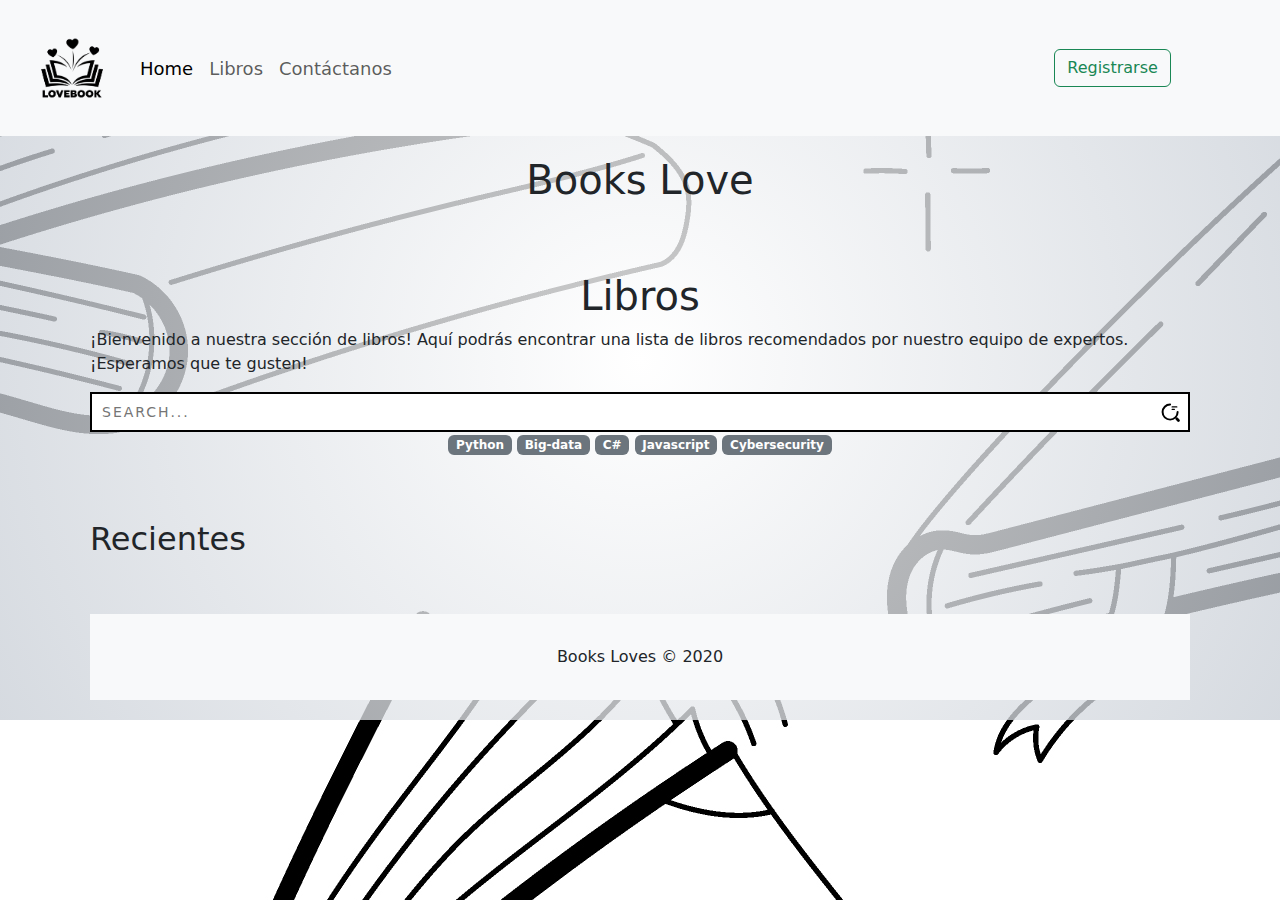
<file: pages/libros.html>
<!DOCTYPE html>
<html lang="es">
<head>
    <meta charset="UTF-8">
    <meta name="viewport" content="width=device-width, initial-scale=1.0">
    <title>Libros</title>
    <link href="https://cdn.jsdelivr.net/npm/bootstrap@5.3.3/dist/css/bootstrap.min.css" rel="stylesheet" integrity="sha384-QWTKZyjpPEjISv5WaRU9OFeRpok6YctnYmDr5pNlyT2bRjXh0JMhjY6hW+ALEwIH" crossorigin="anonymous">
    <script src="https://cdn.jsdelivr.net/npm/bootstrap@5.3.3/dist/js/bootstrap.bundle.min.js" integrity="sha384-YvpcrYf0tY3lHB60NNkmXc5s9fDVZLESaAA55NDzOxhy9GkcIdslK1eN7N6jIeHz" crossorigin="anonymous"></script>
    <link rel="stylesheet" href="https://cdnjs.cloudflare.com/ajax/libs/font-awesome/6.7.2/css/all.min.css" integrity="sha512-Evv84Mr4kqVGRNSgIGL/F/aIDqQb7xQ2vcrdIwxfjThSH8CSR7PBEakCr51Ck+w+/U6swU2Im1vVX0SVk9ABhg==" crossorigin="anonymous" referrerpolicy="no-referrer" />
    <link rel="stylesheet" href="../assets/css/libros.css">
</head>
<body>

    <header>
        <!-- barra de navegación -->
        <nav class="navbar navbar-expand-lg bg-body-tertiary">
          <div class="container-fluid">
            <img src="../assets/img/PNG/booksLoveLogo.png" height="120" alt="Books Love Logo">
            <button class="navbar-toggler" type="button" data-bs-toggle="collapse" data-bs-target="#navbarSupportedContent" aria-controls="navbarSupportedContent" aria-expanded="false" aria-label="Toggle navigation">
              <span class="navbar-toggler-icon"></span>
            </button>
            <div class="collapse navbar-collapse" id="navbarSupportedContent">
              <ul class="navbar-nav me-auto mb-2 mb-lg-0">
                <li class="nav-item">
                  <a class="nav-link active" aria-current="page" href="../index.html">Home</a>
                </li>
                <li class="nav-item">
                  <a class="nav-link" href="./libros.html">Libros</a>
                </li>
                <li class="nav-item">
                  <a class="nav-link" href="./contacto.html">Contáctanos</a>
                </li>
                <li class="nav-item" id="blog_link">
                    <a class="nav-link" href="./blog.html">Blog</a>
                </li>
              </ul>

              <div id="nav_login">
                <a href="./auth/login.html">
                    <button type="button" id="" class="btn btn-outline-success" data-bs-toggle="modal" data-bs-target="#exampleModal">
                    <span id="login_text">
                        Iniciar Sesión
                    </span>
                    
                    <span id="register_text">
                    Registrarse
                    </span>
                    </button>
                </a>

            

            </div>

            <div id="logout_menu" class="d-flex">
                <div class="dropdown">
                    <button class="btn btn-secondary dropdown-toggle" type="button" data-bs-toggle="dropdown" aria-expanded="false">
                        <i class="fa-solid fa-user"></i>
                        <span id="username_dropdown">user</span>
                    </button>
                    <ul class="dropdown-menu">
                      <li><button class="dropdown-item" type="button"> <i class="fa-solid fa-eye"></i> Ver perfil</button></li>
                      <li><a href="./mis_libros.html"><button class="dropdown-item" type="button"> <i class="fa-solid fa-book"></i> Mis libros </button></li></a>
                      <li>                <button class="dropdown-item" type="button" id="logout_button" class="btn">
                        Cerrar Sesión
                      </button></li>
                    </ul>
                  </div>


              </div>
          </div>
        </nav>
      </header>

    <div id="title">
        <h1 class="text-center">Books Love</h1>
    </div>

    <div class="titles-container container mt-5">
        <h1>Libros</h1>
        <p>¡Bienvenido a nuestra sección de libros! Aquí podrás encontrar una lista de libros recomendados por nuestro equipo de expertos. ¡Esperamos que te gusten!</p>
        
      
        <div class="search">
          <div class="input-container">
            <input type="text" name="text" class="input" id="search-input" placeholder="search...">
            <span class="icon"> 
              <svg width="19px" height="19px" viewBox="0 0 24 24" fill="none" xmlns="http://www.w3.org/2000/svg"><g id="SVGRepo_bgCarrier" stroke-width="0"></g><g id="SVGRepo_tracerCarrier" stroke-linecap="round" stroke-linejoin="round"></g><g id="SVGRepo_iconCarrier"> <path opacity="1" d="M14 5H20" stroke="#000" stroke-width="1.5" stroke-linecap="round" stroke-linejoin="round"></path> <path opacity="1" d="M14 8H17" stroke="#000" stroke-width="1.5" stroke-linecap="round" stroke-linejoin="round"></path> <path d="M21 11.5C21 16.75 16.75 21 11.5 21C6.25 21 2 16.75 2 11.5C2 6.25 6.25 2 11.5 2" stroke="#000" stroke-width="2.5" stroke-linecap="round" stroke-linejoin="round"></path> <path opacity="1" d="M22 22L20 20" stroke="#000" stroke-width="3.5" stroke-linecap="round" stroke-linejoin="round"></path> </g></svg>
            </span>
          </div>
          </div>

          <div class="badges-to-categories">
            <span class="badge text-bg-secondary">Python</span>
            <span class="badge text-bg-secondary">Big-data</span>
            <span class="badge text-bg-secondary">C#</span>
            <span class="badge text-bg-secondary">Javascript</span>
            <span class="badge text-bg-secondary">Cybersecurity</span>
          </div>

      </div>



    


    <div class="container mt-4">

        <div class="row">
            <div class="col-md-4">
                <div class="title">
                    <h2>Recientes</h2>
                </div>

        </div>

        <div class="row" id="book-list"></div>
            <div class="slider">
                <div class="book-list">
          
            </div>
        </div>
    </div>


    <footer class="bg-light text-center py-3 mt-5">
        <p>Books Loves &copy; 2020</p>
    </footer>

    <script src="https://cdn.jsdelivr.net/npm/@popperjs/core@2.11.8/dist/umd/popper.min.js" integrity="sha384-I7E8VVD/ismYTF4hNIPjVp/Zjvgyol6VFvRkX/vR+Vc4jQkC+hVqc2pM8ODewa9r" crossorigin="anonymous"></script>
    <script src="https://cdn.jsdelivr.net/npm/bootstrap@5.3.3/dist/js/bootstrap.min.js" integrity="sha384-0pUGZvbkm6XF6gxjEnlmuGrJXVbNuzT9qBBavbLwCsOGabYfZo0T0to5eqruptLy" crossorigin="anonymous"></script>
    <script src="https://cdn.jsdelivr.net/npm/@popperjs/core@2.11.8/dist/umd/popper.min.js" integrity="sha384-I7E8VVD/ismYTF4hNIPjVp/Zjvgyol6VFvRkX/vR+Vc4jQkC+hVqc2pM8ODewa9r" crossorigin="anonymous"></script>
    <script src="https://cdn.jsdelivr.net/npm/bootstrap@5.3.3/dist/js/bootstrap.min.js" integrity="sha384-0pUGZvbkm6XF6gxjEnlmuGrJXVbNuzT9qBBavbLwCsOGabYfZo0T0to5eqruptLy" crossorigin="anonymous"></script>
    <script src="../assets/js/get_books.js"></script>
    <script src="../assets/js/nav.js"></script>
</body>
</html>
</file>
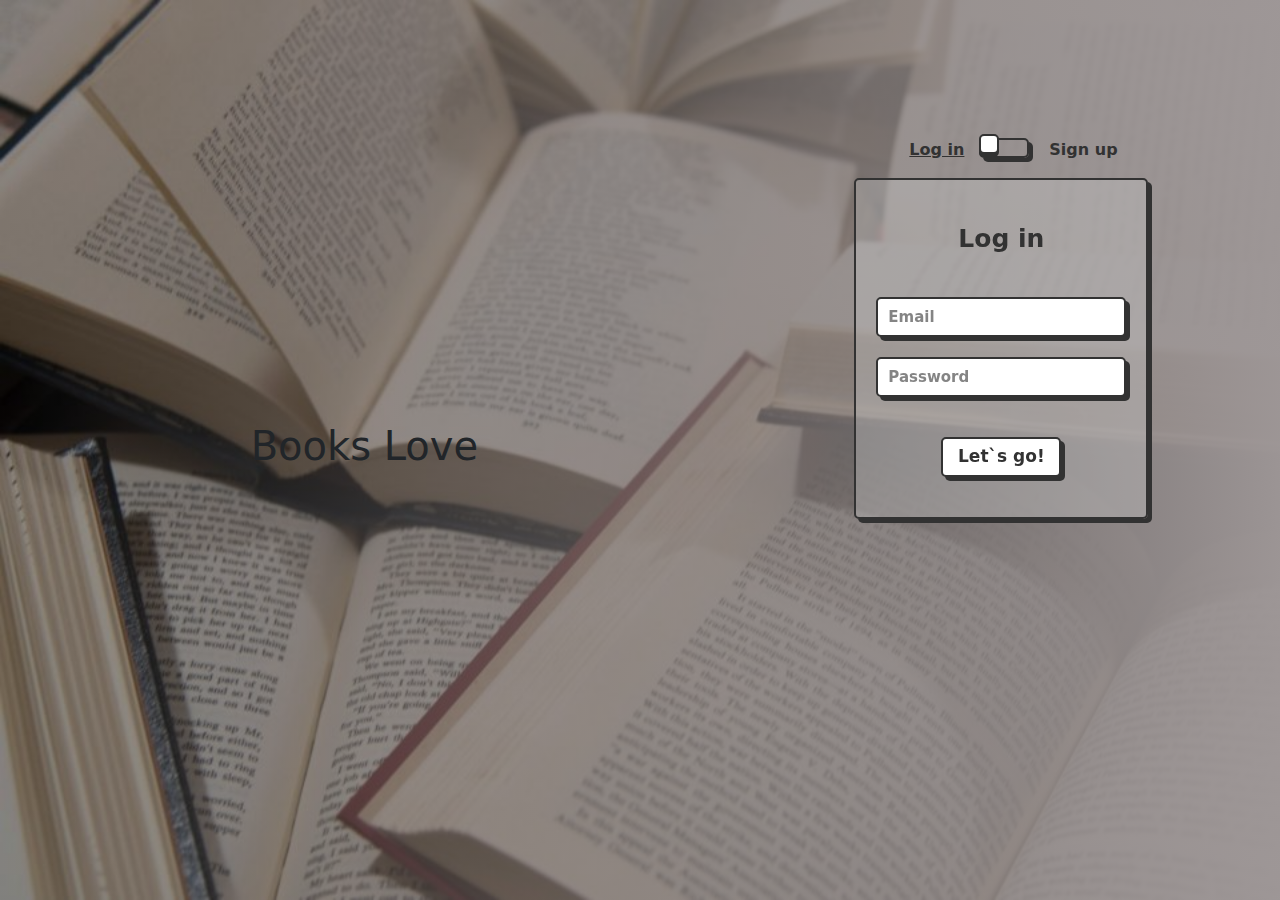
<file: pages/auth/login.html>
<!DOCTYPE html>
<html lang="en">
<head>
    <meta charset="UTF-8">
    <meta name="viewport" content="width=device-width, initial-scale=1.0">
    <link href="https://cdn.jsdelivr.net/npm/bootstrap@5.3.3/dist/css/bootstrap.min.css" rel="stylesheet" integrity="sha384-QWTKZyjpPEjISv5WaRU9OFeRpok6YctnYmDr5pNlyT2bRjXh0JMhjY6hW+ALEwIH" crossorigin="anonymous">
    <script src="https://cdn.jsdelivr.net/npm/bootstrap@5.3.3/dist/js/bootstrap.bundle.min.js" integrity="sha384-YvpcrYf0tY3lHB60NNkmXc5s9fDVZLESaAA55NDzOxhy9GkcIdslK1eN7N6jIeHz" crossorigin="anonymous"></script>
    <link rel="stylesheet" href="../../assets/css/login.css"> 
    <title>Iniciar sesión</title>
</head>
<body>
   <div id="title">
      <h1 class="text-center">Books Love</h1>
   </div>

   <div class="alert alert-success" role="alert" id="alert_success"> 
      Inicio de sesion exitoso!
    </div>

    <div class="alert alert-danger" role="alert" id="alert_error"> 
      Problema al iniciar sesion. Intente de nuevo.
    </div>



<div id="form">
   <div class="wrapper">
      <div class="card-switch">
          <label class="switch">
             <input type="checkbox" class="toggle">
             <span class="slider"></span>
             <span class="card-side"></span>
             <div class="flip-card__inner">
                <div class="flip-card__front">
                   <div class="title">Log in</div>
                   <form class="flip-card__form" action="">
                      <input class="flip-card__input" id="sign_email" required name="email" placeholder="Email" type="email">
                      <input class="flip-card__input"id="sign_password" required name="password" placeholder="Password" type="password">
                      <button class="flip-card__btn" id="sign_button">Let`s go!</button>
                   </form>
                </div>
                <div class="flip-card__back">
                   <div class="title">Sign up</div>
                   <form class="flip-card__form" action="">
                      <input class="flip-card__input"  required placeholder="Name" type="name" id="sup_name">
                      <input class="flip-card__input" required  placeholder="Username" name="username" type="text" id="sup_username">
                      <input class="flip-card__input" required  name="email" placeholder="Email" type="email" id="sup_email">
                      <input class="flip-card__input" required  type="tel" placeholder="Telefono" name="telefono" id="sup_phone">
                      <input class="flip-card__input" required  name="password" placeholder="Password" type="password" id="sup_password">
                      <button class="flip-card__btn" id="submit">Confirm!</button>
                   </form>
                </div>
             </div>
          </label>
      </div>   
  </div>
  
</div>

<audio id="sound-notification" src="../../assets/sounds/notification.mp3"></audio>

<script src="auth.js"></script>
</body>
</html>
</file>
<file: assets/css/libros.css>
body {
    background: radial-gradient(circle, rgba(255, 255, 255, 0.801) 0%, rgba(200, 206, 214, 0.753) 100%),url(../img/2111.w039.n003.23B.p1.23.jpg);
    background-repeat: no-repeat;

}
  
header {
    width: 100%;
}
  
.navbar {
    width: 100%;
    margin-bottom: 20px;
}
  
.nav-link {
    font-size: 18px;
}

.texts{
    /* font-size: 18px; */
    display: flex;
    justify-content: space-between;
    align-items: center;
    flex-direction: column;
    align-content: center;
}

.card-body{
    display: flex;
    justify-content: space-between;
    align-items: center;
    flex-direction: row;
    align-content: center;
}

.card-like{
    width: 100px;
}

.card-footer{
    display: flex;
    width: 100%;
    justify-content: space-evenly;
    align-items: center;
    /* align-content: center; */
    flex-direction: row;
    height: 10%;
}
  
footer {
    background-color: #f8f9fa;
}
  
footer p {
    margin: 0;
    padding: 15px 0;
    font-size: 16px;
}
  
.container {
    padding: 20px;
}

#book-list{
    display: grid;
    grid-template-columns: repeat(auto-fill, minmax(400px, 1fr));
    gap: 20px;
}

.card {
    display: block;
    position: relative;
    background-color: #f2f8f9;
    border-radius: 10px;
    padding: 2em 1.2em;
    margin: 12px;
    height: fit-content;
    text-decoration: none;
    z-index: 0;
    overflow: hidden;
    background: linear-gradient(to bottom, #c3e6ec, #a7d1d9);
    font-family: Arial, Helvetica, sans-serif;
}

.card img {
    width: 100%;
    height: 50%;
    object-fit: cover;
    border-radius: 10px;
}

.rating {
    display: inline-block;
  }
  
  .rating input {
    display: none;
  }
  
  .rating label {
    float: right;
    cursor: pointer;
    transition: color 0.3s;
  }
  
  .rating label:before {
    content: "\2605";
    font-size: 30px;
  }
  
  .rating input:checked ~ label,
  .rating label:hover,
  .rating label:hover ~ label {
    color: #ffd700;
    transition: color 0.3s;
  }

.heart-container {
    --heart-color: rgb(255, 91, 91);
    position: relative;
    width: 50px;
    height: 50px;
    transition: .3s;
  }
  
  .heart-container .checkbox {
    position: absolute;
    width: 100%;
    height: 100%;
    opacity: 0;
    z-index: 20;
    cursor: pointer;
  }
  
  .heart-container .svg-container {
    width: 100%;
    height: 100%;
    display: flex;
    justify-content: center;
    align-items: center;
  }
  
  .heart-container .svg-outline,
          .heart-container .svg-filled {
    fill: var(--heart-color);
    position: absolute;
  }
  
  .heart-container .svg-filled {
    animation: keyframes-svg-filled 1s;
    display: none;
  }
  
  .heart-container .svg-celebrate {
    position: absolute;
    animation: keyframes-svg-celebrate .5s;
    animation-fill-mode: forwards;
    display: none;
    stroke: var(--heart-color);
    fill: var(--heart-color);
    stroke-width: 2px;
  }
  
  .heart-container .checkbox:checked~.svg-container .svg-filled {
    display: block
  }
  
  .heart-container .checkbox:checked~.svg-container .svg-celebrate {
    display: block
  }
  
  @keyframes keyframes-svg-filled {
    0% {
      transform: scale(0);
    }
  
    25% {
      transform: scale(1.2);
    }
  
    50% {
      transform: scale(1);
      filter: brightness(1.5);
    }
  }
  
  @keyframes keyframes-svg-celebrate {
    0% {
      transform: scale(0);
    }
  
    50% {
      opacity: 1;
      filter: brightness(1.5);
    }
  
    100% {
      transform: scale(1.4);
      opacity: 0;
      display: none;
    }
  }

.input-container {
  position: relative;
}

.icon {
  position: absolute;
  right: 10px;
  top: calc(50% + 5px);
  transform: translateY(calc(-50% - 5px));
}

.input {
  width: 100%;
  height: 40px;
  padding: 10px;
  transition: .2s linear;
  border: 2.5px solid black;
  font-size: 14px;
  text-transform: uppercase;
  letter-spacing: 2px;
}

.input:focus {
  outline: none;
  border: 0.5px solid black;
  box-shadow: -5px -5px 0px black;
}

.input-container:hover > .icon {
  animation: anim 1s linear infinite;
}

@keyframes anim {
  0%,
  100% {
    transform: translateY(calc(-50% - 5px)) scale(1);
  }

  50% {
    transform: translateY(calc(-50% - 5px)) scale(1.1);
  }
}

.titles-container{
  display: flex;
  flex-direction: column;
  justify-content: center;
  align-items: center;
}

.search{
  width: 100%;
}
</file>
<file: assets/css/login.css>
body{
    display: flex;
    justify-content: space-around;
    align-items: center;
    width: 100vw;
    height: 100vh;
    background: #0F2027;  /* fallback for old browsers */

    background: linear-gradient(to right, #0000005c, #9d9696fc), url(../../assets/img/PNG/background.jpg);
    background-size: cover;
  }

#form{
    height: 25vh;
}

img{
    width: 450px;
}

.wrapper {
    --input-focus: #2d8cf0;
    --font-color: #323232;
    --font-color-sub: #666;
    --bg-color: #fff;
    --bg-color-alt: #666;
    --main-color: #323232;
      /* display: flex; */
      /* flex-direction: column; */
      /* align-items: center; */
  }
  /* switch card */
  .switch {
    transform: translateY(-200px);
    position: relative;
    display: flex;
    flex-direction: column;
    justify-content: center;
    align-items: center;
    gap: 30px;
    width: 50px;
    height: 20px;
  }
  
  .card-side::before {
    position: absolute;
    content: 'Log in';
    left: -70px;
    top: 0;
    width: 100px;
    text-decoration: underline;
    color: var(--font-color);
    font-weight: 600;
  }
  
  .card-side::after {
    position: absolute;
    content: 'Sign up';
    left: 70px;
    top: 0;
    width: 100px;
    text-decoration: none;
    color: var(--font-color);
    font-weight: 600;
  }
  
  .toggle {
    opacity: 0;
    width: 0;
    height: 0;
  }
  
  .slider {
    box-sizing: border-box;
    border-radius: 5px;
    border: 2px solid var(--main-color);
    box-shadow: 4px 4px var(--main-color);
    position: absolute;
    cursor: pointer;
    top: 0;
    left: 0;
    right: 0;
    bottom: 0;
    background-color: var(--bg-colorcolor);
    transition: 0.3s;
  }
  
  .slider:before {
    box-sizing: border-box;
    position: absolute;
    content: "";
    height: 20px;
    width: 20px;
    border: 2px solid var(--main-color);
    border-radius: 5px;
    left: -2px;
    bottom: 2px;
    background-color: var(--bg-color);
    box-shadow: 0 3px 0 var(--main-color);
    transition: 0.3s;
  }
  
  .toggle:checked + .slider {
    background-color: var(--input-focus);
  }
  
  .toggle:checked + .slider:before {
    transform: translateX(30px);
  }
  
  .toggle:checked ~ .card-side:before {
    text-decoration: none;
  }
  
  .toggle:checked ~ .card-side:after {
    text-decoration: underline;
  }
  
  /* card */ 
  
  .flip-card__inner {
    width: 300px;
    height: 350px;
    position: relative;
    background-color: transparent;
    perspective: 1000px;
      /* width: 100%;
      height: 100%; */
    text-align: center;
    transition: transform 0.8s;
    transform-style: preserve-3d;
  }
  
  .toggle:checked ~ .flip-card__inner {
    transform: rotateY(180deg);
  }
  
  .toggle:checked ~ .flip-card__front {
    box-shadow: none;
  }
  
  .flip-card__front, .flip-card__back {
    padding: 20px;
    position: absolute;
    display: flex;
    flex-direction: column;
    justify-content: center;
    -webkit-backface-visibility: hidden;
    backface-visibility: hidden;
    background: #c5c5c561;
    gap: 20px;
    border-radius: 5px;
    border: 2px solid var(--main-color);
    box-shadow: 4px 4px var(--main-color);
  }
  
  .flip-card__back {
    width: 100%;
    transform: rotateY(180deg);
  }
  
  .flip-card__form {
    display: flex;
    flex-direction: column;
    align-items: center;
    gap: 20px;
  }
  
  .title {
    margin: 20px 0 20px 0;
    font-size: 25px;
    font-weight: 900;
    text-align: center;
    color: var(--main-color);
  }
  
  .flip-card__input {
    width: 250px;
    height: 40px;
    border-radius: 5px;
    border: 2px solid var(--main-color);
    background-color: var(--bg-color);
    box-shadow: 4px 4px var(--main-color);
    font-size: 15px;
    font-weight: 600;
    color: var(--font-color);
    padding: 5px 10px;
    outline: none;
  }
  
  .flip-card__input::placeholder {
    color: var(--font-color-sub);
    opacity: 0.8;
  }
  
  .flip-card__input:focus {
    border: 2px solid var(--input-focus);
  }
  
  .flip-card__btn:active, .button-confirm:active {
    box-shadow: 0px 0px var(--main-color);
    transform: translate(3px, 3px);
  }
  
  .flip-card__btn {
    margin: 20px 0 20px 0;
    width: 120px;
    height: 40px;
    border-radius: 5px;
    border: 2px solid var(--main-color);
    background-color: var(--bg-color);
    box-shadow: 4px 4px var(--main-color);
    font-size: 17px;
    font-weight: 600;
    color: var(--font-color);
    cursor: pointer;
  } 

#alert_success{
  position: absolute;
  transition: display 1s  ease-in-out;
  animation: mymove 5s infinite;
  top: 90%;
  z-index: 1000;
}

#alert_error{
  position: absolute;
  transition: display 1s  ease-in-out;
  animation: mymove 3s infinite;
  top: 90%;
  z-index: 1000;
}

@keyframes mymove {
  0% {top: 90%;}
  50% {top: 80%;}
  100% {top: 93%;}
}
</file>
